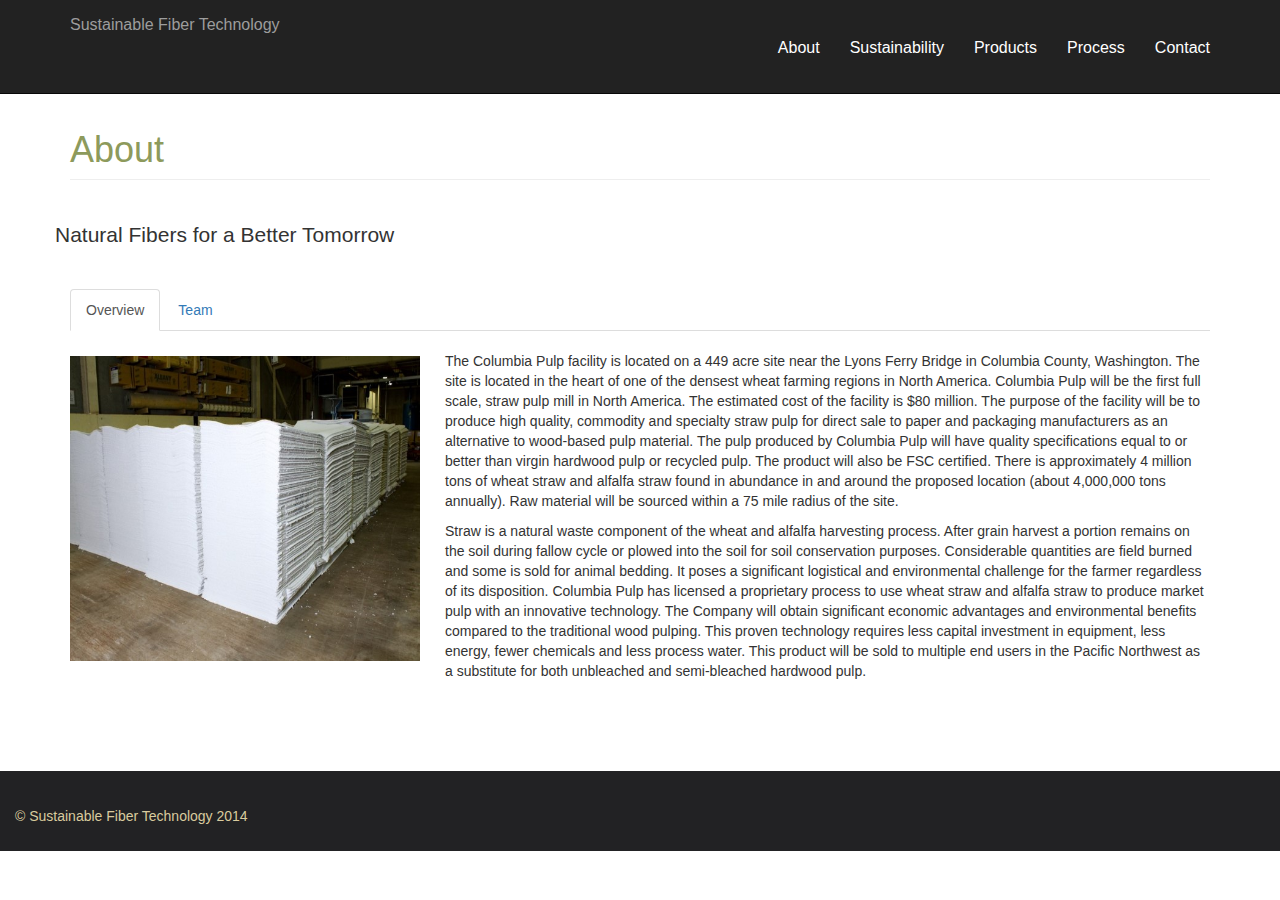
<file: about.html>
<!DOCTYPE html>
<html lang="en">

<head>

    <meta charset="utf-8">
    <meta http-equiv="X-UA-Compatible" content="IE=edge">
    <meta name="viewport" content="width=device-width, initial-scale=1">
    <meta name="description" content="">
    <meta name="author" content="">

    <title>Sustainable Fiber Technology</title>

    <!-- Bootstrap Core CSS -->
    <link href="css/bootstrap.min.css" rel="stylesheet">

    <!-- Custom CSS -->
    <link href="css/main.css" rel="stylesheet">

    <style>
    body {
        padding-top: 70px;
        /* Required padding for .navbar-fixed-top. Remove if using .navbar-static-top. Change if height of navigation changes. */
    }
    </style>

    <!-- HTML5 Shim and Respond.js IE8 support of HTML5 elements and media queries -->
    <!-- WARNING: Respond.js doesn't work if you view the page via file:// -->
    <!--[if lt IE 9]>
        <script src="https://oss.maxcdn.com/libs/html5shiv/3.7.0/html5shiv.js"></script>
        <script src="https://oss.maxcdn.com/libs/respond.js/1.4.2/respond.min.js"></script>
    <![endif]-->

</head>

<body>

   <!-- Navigation -->
    <nav class="navbar transparent navbar-inverse navbar-fixed-top" role="navigation">
        <div class="container topnav">
            <!-- Brand and toggle get grouped for better mobile display -->
            <div class="navbar-inner">
                <button type="button" class="navbar-toggle" data-toggle="collapse" data-target="#bs-example-navbar-collapse-1">
                    <span class="sr-only">Toggle navigation</span>
                    <span class="icon-bar"></span>
                    <span class="icon-bar"></span>
                    <span class="icon-bar"></span>
                </button>
                <a class="navbar-brand topnav" href="index.html">Sustainable Fiber Technology</a>
            </div>
            <!-- Collect the nav links, forms, and other content for toggling -->
            <div class="collapse navbar-collapse" id="bs-example-navbar-collapse-1">
            <br>
                <ul class="nav navbar-nav navbar-right">
                    <li>
                        <a href="about.html">About</a>
                    </li>
                    <li>
                        <a href="sustainability.html">Sustainability</a>
                    </li>
                    <li>
                        <a href="products.html">Products</a>
                    </li>
                    <li>
                        <a href="process.html">Process</a>
                    </li>
                    <li>
                        <a href="contact.html">Contact</a>
                    </li>
                </ul>
            </div>
            <!-- /.navbar-collapse -->
        </div>
        <!-- /.container -->
        <br>
    </nav>

    <!-- Page Content -->
    <div class="container">
        <!-- Page Heading -->
        <br>
        <h1 class="page-header">About</h1>
        <br>
    
        <div class="row">
                <p class="lead">Natural Fibers for a Better Tomorrow</p>
        </div>  
                <br>

            <ul class="nav nav-tabs">
              <li class="active"><a href="#home" data-toggle="tab">Overview</a></li>
              <li><a href="#team" data-toggle="tab">Team</a></li>
            </ul>
             <div class="tab-content">
               <div id="home" class="tab-pane active">
                    <img src="img/pulp.jpg" alt="pulp" class="about-img">
                    <br>
                     <p>The Columbia Pulp facility is located on a 449 acre site near the Lyons Ferry Bridge in Columbia County, Washington. The site is located in the heart of one of the densest wheat farming regions in North America. Columbia Pulp will be the first full scale, straw pulp mill in North America.
                    The estimated cost of the facility is $80 million.
                    The purpose of the facility will be to produce high quality, commodity and specialty straw pulp for direct sale to paper and packaging manufacturers as an alternative to wood-based pulp material. The pulp produced by Columbia Pulp will have quality specifications equal to or better than virgin hardwood pulp or recycled pulp. The product will also be FSC certified.
                    There is approximately 4 million tons of wheat straw and alfalfa straw found in abundance in and around the proposed location (about 4,000,000 tons annually). Raw material will be sourced within a 75 mile radius of the site. 
                    </p>
                    <p>
                     Straw is a natural waste component of the wheat and alfalfa harvesting process. After grain harvest a portion remains on the soil during fallow cycle or plowed into the soil for soil conservation purposes.  Considerable quantities are field burned and some is sold for animal bedding. It poses a significant logistical and environmental challenge for the farmer regardless of its disposition.
                    Columbia Pulp has licensed a proprietary process to use wheat straw and alfalfa straw to produce market pulp with an innovative technology. The Company will obtain significant economic advantages and environmental benefits compared to the traditional wood pulping.  This proven technology requires less capital investment in equipment, less energy, fewer chemicals and less process water.
                    This product will be sold to multiple end users in the Pacific Northwest as a substitute for both unbleached and semi-bleached hardwood pulp.   
                    </p>
               </div>
               <div id="team" class="tab-pane">
                    <br>
                    <div class="row">
                        <div class="col-lg-4">
                            <h4>Firstname Lastname</h4>
                            <p>team goes here team goes here team goes here team goes here team goes here team goes here</p>
                        </div>
                        <div class="col-lg-4">
                            <h4>Firstname Lastname</h4>
                            <p>team goes here team goes here team goes here team goes here team goes here team goes here</p>
                        </div>
                        <div class="col-lg-4">
                            <h4>Firstname Lastname</h4>
                            <p>team goes here team goes here team goes here team goes here team goes here team goes here</p>
                        </div>
                    </div>
                    <br>
                    <br>
                    <div class="row">
                        <div class="col-lg-4">
                            <h4>Firstname Lastname</h4>
                            <p>team goes here team goes here team goes here team goes here team goes here team goes here</p>
                        </div>
                        <div class="col-lg-4">
                            <h4>Firstname Lastname</h4>
                            <p>team goes here team goes here team goes here team goes here team goes here team goes here</p>
                        </div>
                        <div class="col-lg-4">
                            <h4>Firstname Lastname</h4>
                            <p>team goes here team goes here team goes here team goes here team goes here team goes here</p>
                        </div>
                    </div>
                    <br>
                    <br>
                    <div class="row">
                        <div class="col-lg-4">
                            <h4>Firstname Lastname</h4>
                            <p>team goes here team goes here team goes here team goes here team goes here team goes here</p>
                        </div>
                        <div class="col-lg-4">
                            <h4>Firstname Lastname</h4>
                            <p>team goes here team goes here team goes here team goes here team goes here team goes here</p>
                        </div>
                        <div class="col-lg-4">
                            <h4>Firstname Lastname</h4>
                            <p>team goes here team goes here team goes here team goes here team goes here team goes here</p>
                        </div>
                    </div>
                    <br>
                    <br>
               </div>
            </div> 
        </div>
        </div>
        </div>
        <br>
        <br>
        <br>
        <br>

        <!-- /.row -->
        <footer>
            <div class="row">
                <div class="col-lg-12">
                    <br>
                    <p>&copy; Sustainable Fiber Technology 2014</p>
                </div>
            </div>
        </footer>

    </div>
    <!-- /.container -->

    <!-- jQuery Version 1.11.1 -->
    <script src="js/jquery.js"></script>

    <!-- Bootstrap Core JavaScript -->
    <script src="js/bootstrap.min.js"></script>

</body>

</html>
</file>
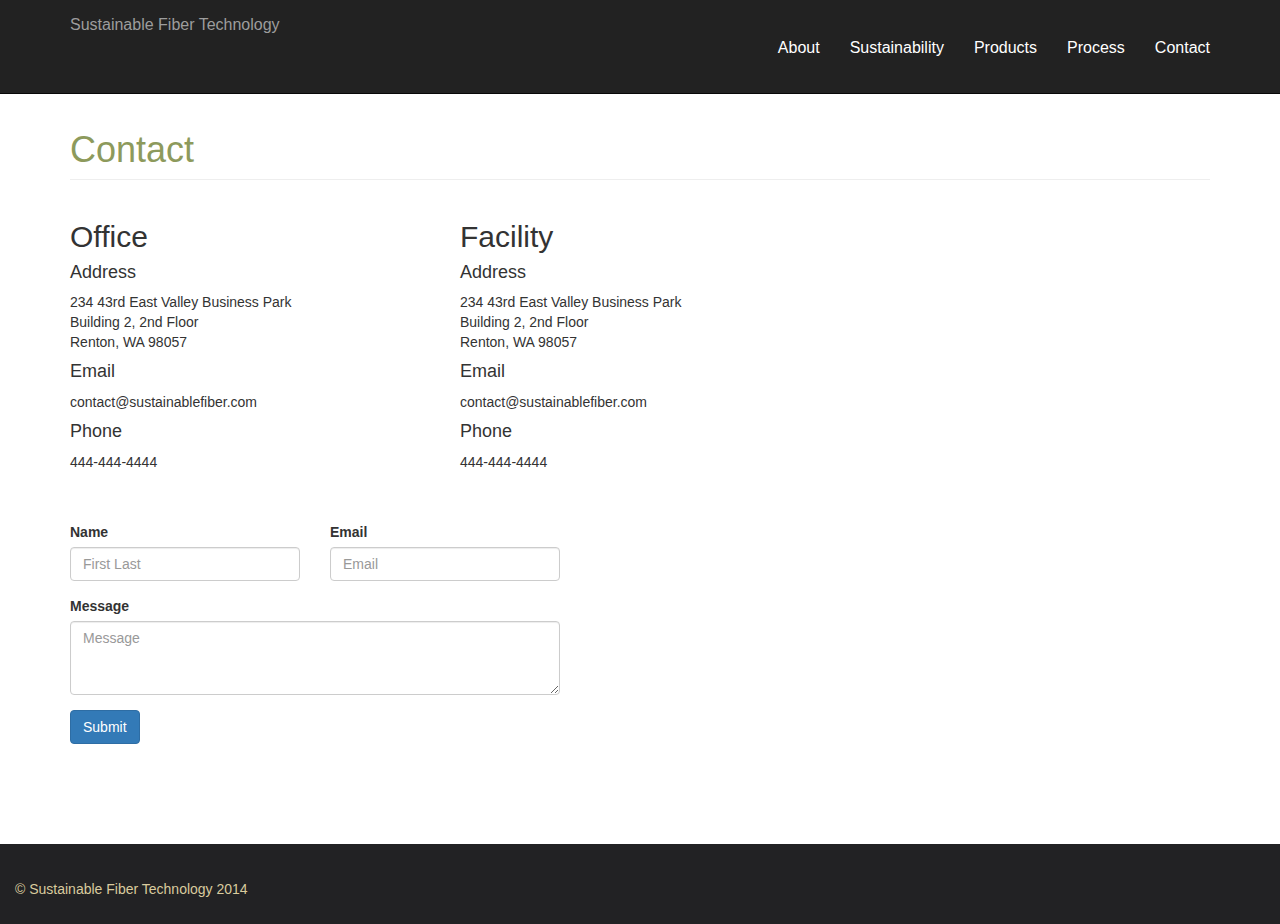
<file: contact.html>
<!DOCTYPE html>
<html lang="en">

<head>

    <meta charset="utf-8">
    <meta http-equiv="X-UA-Compatible" content="IE=edge">
    <meta name="viewport" content="width=device-width, initial-scale=1">
    <meta name="description" content="">
    <meta name="author" content="">

    <title>Sustainable Fiber Technology</title>

    <!-- Bootstrap Core CSS -->
    <link href="css/bootstrap.min.css" rel="stylesheet">
    <link href="css/main.css" rel="stylesheet">

    <!-- Custom CSS -->
    <style>
    body {
        padding-top: 70px;
        /* Required padding for .navbar-fixed-top. Remove if using .navbar-static-top. Change if height of navigation changes. */
    }
    </style>

    <!-- HTML5 Shim and Respond.js IE8 support of HTML5 elements and media queries -->
    <!-- WARNING: Respond.js doesn't work if you view the page via file:// -->
    <!--[if lt IE 9]>
        <script src="https://oss.maxcdn.com/libs/html5shiv/3.7.0/html5shiv.js"></script>
        <script src="https://oss.maxcdn.com/libs/respond.js/1.4.2/respond.min.js"></script>
    <![endif]-->

</head>

<body>

   <!-- Navigation -->
    <nav class="navbar transparent navbar-inverse navbar-fixed-top" role="navigation">
        <div class="container topnav">
            <!-- Brand and toggle get grouped for better mobile display -->
            <div class="navbar-inner">
                <button type="button" class="navbar-toggle" data-toggle="collapse" data-target="#bs-example-navbar-collapse-1">
                    <span class="sr-only">Toggle navigation</span>
                    <span class="icon-bar"></span>
                    <span class="icon-bar"></span>
                    <span class="icon-bar"></span>
                </button>
                <a class="navbar-brand topnav" href="index.html">Sustainable Fiber Technology</a>
            </div>
            <!-- Collect the nav links, forms, and other content for toggling -->
            <div class="collapse navbar-collapse" id="bs-example-navbar-collapse-1">
            <br>
                <ul class="nav navbar-nav navbar-right">
                    <li>
                        <a href="about.html">About</a>
                    </li>
                    <li>
                        <a href="sustainability.html">Sustainability</a>
                    </li>
                    <li>
                        <a href="products.html">Products</a>
                    </li>
                    <li>
                        <a href="process.html">Process</a>
                    </li>
                    <li>
                        <a href="contact.html">Contact</a>
                    </li>
                </ul>
            </div>
            <!-- /.navbar-collapse -->
        </div>
        <!-- /.container -->
        <br>
    </nav>

    <!-- Page Content -->
    <div class="container">
        <!-- Page Heading -->
        <br>
        <div class="row">
            <div class="col-lg-12">
                <h1 class="page-header">Contact</h1>
            </div>
        </div>
        <!-- /.row -->

        <div class="row">
            <div class="col-md-4">
                <h2>Office</h2>
                    <h4>Address</h4>
                        <p>234 43rd East Valley Business Park
                        <br>
                        Building 2, 2nd Floor
                        <br>
                        Renton, WA 98057</p>

                    <h4>Email</h4>
                        <p>contact@sustainablefiber.com</p>
                    <h4>Phone</h4>
                        <p>444-444-4444</p>
            </div>

            <div class="col-lg-4">
                <h2>Facility</h2>
                    <h4>Address</h4>
                        <p>234 43rd East Valley Business Park
                        <br>
                        Building 2, 2nd Floor
                        <br>
                        Renton, WA 98057</p>
                    <h4>Email</h4>
                        <p>contact@sustainablefiber.com</p>
                    <h4>Phone</h4>
                        <p>444-444-4444</p>
            </div>
            <div class="col-lg-4">
            </div>

        </div>

        <br>
        <br>

         <div class="row">
            <div class="col-lg-8">
                <form>
                    <div class="row">
                        <div class="col-lg-4">
                            <div class="form-group ">
                                <label>Name</label>
                                <input type="name" class="form-control" id="name" placeholder="First Last">
                            </div>
                        </div>
                        <div class="col-lg-4">
                            <div class="form-group">
                                <label>Email</label>
                                <input type="email" class="form-control" id="email" placeholder="Email">
                            </div>
                        </div>
                    </div>

                    <div class="row">
                        <div class="col-lg-8">
                            <div class="form-group">
                                <label>Message</label>
                                <textarea class="form-control" rows="3" placeholder="Message"></textarea>
                            </div>
                            <button type="submit" class="btn btn-primary">Submit</button>
                        </div>
                    </div>
                </form>
            </div>
       </div>
        <!--/row-->
        <br>
        <br>
        <br>
        <br>
    </div>

    <!-- Map Section -->
    <div id="map"></div>
    

    <br>
        <footer>
            <div class="row">
                <div class="col-lg-12">
                    <br>
                    <p>&copy; Sustainable Fiber Technology 2014</p>
                </div>
            </div>
        </footer>


    <!-- jQuery Version 1.11.1 -->
    <script src="js/jquery.js"></script>

    <!-- Bootstrap Core JavaScript -->
    <script src="js/bootstrap.min.js"></script>

</body>

</html>
</file>
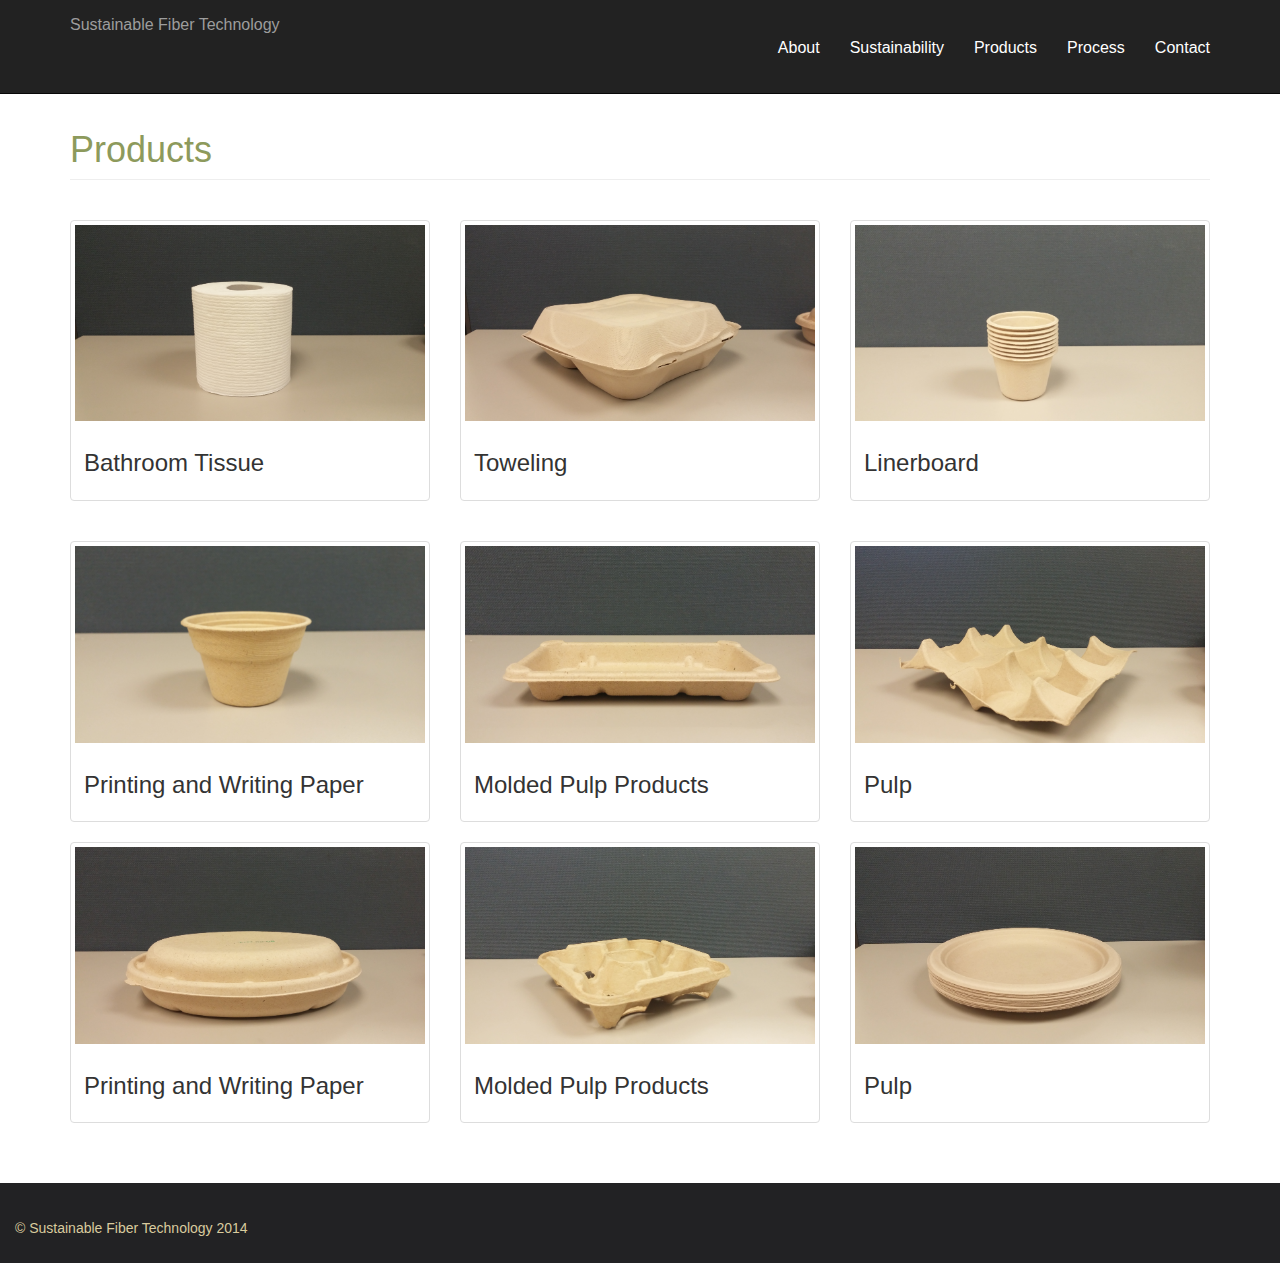
<file: products.html>
<!DOCTYPE html>
<html lang="en">

<head>

    <meta charset="utf-8">
    <meta http-equiv="X-UA-Compatible" content="IE=edge">
    <meta name="viewport" content="width=device-width, initial-scale=1">
    <meta name="description" content="">
    <meta name="author" content="">

    <title>Sustainable Fiber Technology</title>

    <!-- Bootstrap Core CSS -->
    <link href="css/bootstrap.min.css" rel="stylesheet">

    <!-- Custom CSS -->
    <link href="css/1-col-portfolio.css" rel="stylesheet">
    <link href="css/main.css" rel="stylesheet">

    <!-- HTML5 Shim and Respond.js IE8 support of HTML5 elements and media queries -->
    <!-- WARNING: Respond.js doesn't work if you view the page via file:// -->
    <!--[if lt IE 9]>
        <script src="https://oss.maxcdn.com/libs/html5shiv/3.7.0/html5shiv.js"></script>
        <script src="https://oss.maxcdn.com/libs/respond.js/1.4.2/respond.min.js"></script>
    <![endif]-->

</head>

<body>

    <!-- Navigation -->
    <nav class="navbar transparent navbar-inverse navbar-fixed-top" role="navigation">
        <div class="container topnav">
            <!-- Brand and toggle get grouped for better mobile display -->
            <div class="navbar-inner">
                <button type="button" class="navbar-toggle" data-toggle="collapse" data-target="#bs-example-navbar-collapse-1">
                    <span class="sr-only">Toggle navigation</span>
                    <span class="icon-bar"></span>
                    <span class="icon-bar"></span>
                    <span class="icon-bar"></span>
                </button>
                <a class="navbar-brand topnav" href="index.html">Sustainable Fiber Technology</a>
            </div>
            <!-- Collect the nav links, forms, and other content for toggling -->
            <div class="collapse navbar-collapse" id="bs-example-navbar-collapse-1">
            <br>
                <ul class="nav navbar-nav navbar-right">
                    <li>
                        <a href="about.html">About</a>
                    </li>
                    <li>
                        <a href="sustainability.html">Sustainability</a>
                    </li>
                    <li>
                        <a href="products.html">Products</a>
                    </li>
                    <li>
                        <a href="process.html">Process</a>
                    </li>
                    <li>
                        <a href="contact.html">Contact</a>
                    </li>
                </ul>
            </div>
            <!-- /.navbar-collapse -->
        </div>
        <!-- /.container -->
        <br>
    </nav>

    <!-- Page Content -->
    <div class="container">
        <div class="row">
            <div class="col-lg-12">
            <br>
                <h1 class="page-header">Products
                </h1>
            </div>
        </div>
        <div class="row">
        <br>
          <div class="col-sm-4">
            <div class="thumbnail">
              <img src="img/product10.jpg" alt="bathroom tissue">
              <div class="caption">
                <h3>Bathroom Tissue</h3>
              </div>
            </div>
          </div>

          <div class="col-sm-4">
            <div class="thumbnail">
              <img src="img/product1.jpg" alt="toweling">
              <div class="caption">
                <h3>Toweling</h3>
              </div>
            </div>
          </div>

          <div class="col-sm-4">
            <div class="thumbnail">
              <img src="img/product3.jpg" alt="linerboard">
              <div class="caption">
                <h3>Linerboard</h3>
              </div>
            </div>
          </div>
        </div>

        <br>

         <div class="row">
          <div class="col-sm-4">
            <div class="thumbnail">
              <img src="img/product4.jpg" alt="printing and writing paper">
              <div class="caption">
                <h3>Printing and Writing Paper</h3>
              </div>
            </div>
          </div>

          <div class="col-sm-4">
            <div class="thumbnail">
              <img src="img/product5.jpg" alt="molded pulp products">
              <div class="caption">
                <h3>Molded Pulp Products</h3>
              </div>
            </div>
          </div>

          <div class="col-sm-4">
            <div class="thumbnail">
              <img src="img/product6.jpg" alt="pulp">
              <div class="caption">
                <h3>Pulp</h3>
              </div>
            </div>
          </div>
        </div>

        <div class="row">
          <div class="col-sm-4">
            <div class="thumbnail">
              <img src="img/product7.jpg" alt="printing and writing paper">
              <div class="caption">
                <h3>Printing and Writing Paper</h3>
              </div>
            </div>
          </div>

          <div class="col-sm-4">
            <div class="thumbnail">
              <img src="img/product8.jpg" alt="molded pulp products">
              <div class="caption">
                <h3>Molded Pulp Products</h3>
              </div>
            </div>
          </div>

          <div class="col-sm-4">
            <div class="thumbnail">
              <img src="img/product9.jpg" alt="pulp">
              <div class="caption">
                <h3>Pulp</h3>
              </div>
            </div>
          </div>
        </div>
    </div>
        
    </div>
    <br>
    <br>

        <!-- Footer -->
       <footer>
            <div class="row">
                <div class="col-lg-12">
                    <br>
                    <p>&copy; Sustainable Fiber Technology 2014</p>
                </div>
            </div>
        </footer>

    </div>
    <!-- /.container -->

    <!-- jQuery -->
    <script src="js/jquery.js"></script>

    <!-- Bootstrap Core JavaScript -->
    <script src="js/bootstrap.min.js"></script>

</body>

</html>
</file>
<file: css/main.css>
html, 
body {
	background-size: cover;
	width: 100%;
  height: 100%;
}

h1,
h2,
h3,
h4,
h5,
h6 {
	font-family: "Proxima Nova", "proxima-nova", "Helvetica Neue", Helvetica, Arial, sans-serif;
	font-weight: 200;
}

h1 {
	color: #8D9A5C;
}

li {
	color: #292D30;
}

.topnav {
    font-size: 16px;
}

.navbar .brand, .navbar .nav > li > a {
    color: #FFFFFF;
}
.navbar .brand, .navbar .nav > li > a:hover {
    border-bottom: 3px solid #D9CB9E;
}

img {
	width: 350px;
}

.img-size {
	width: 550px;
}

.p-lead{
	font-size: 16px;
}

.sec-padding {
	padding-right: 20px;
	padding-left: 20px;
}

.about-img {
	float: left;
	margin-top: 25px;
	margin-bottom: 25px;
	margin-right: 25px;
}

.first {
  width: 100%;
  height: 1000px;
}

.second {
  width: 100%;
  height: 1000px;
}

* {
  margin: 0;
}

.page-wrap {
  min-height: 100%;
  /* equal to footer height */
  margin-bottom: -142px; 
}
.page-wrap:after {
  content: "";
  display: block;
}

footer {
	margin: 0;
  padding: 15px;
  background-color: #222224;
  color: #D9CB9E;
  font-size: 14px;
  position: relative;
}

@media(max-width:1199px) {
    img {
        display: none;
    }
}

@media(max-width:767px) {
    img {
    	display: none;
    }
}
</file>
<file: css/1-col-portfolio.css>
/*!
 * Start Bootstrap - 1 Col Portfolio HTML Template (http://startbootstrap.com)
 * Code licensed under the Apache License v2.0.
 * For details, see http://www.apache.org/licenses/LICENSE-2.0.
 */

body {
    padding-top: 70px; /* Required padding for .navbar-fixed-top. Remove if using .navbar-static-top. Change if height of navigation changes. */
}

footer {
    margin: 50px 0;
}
</file>
